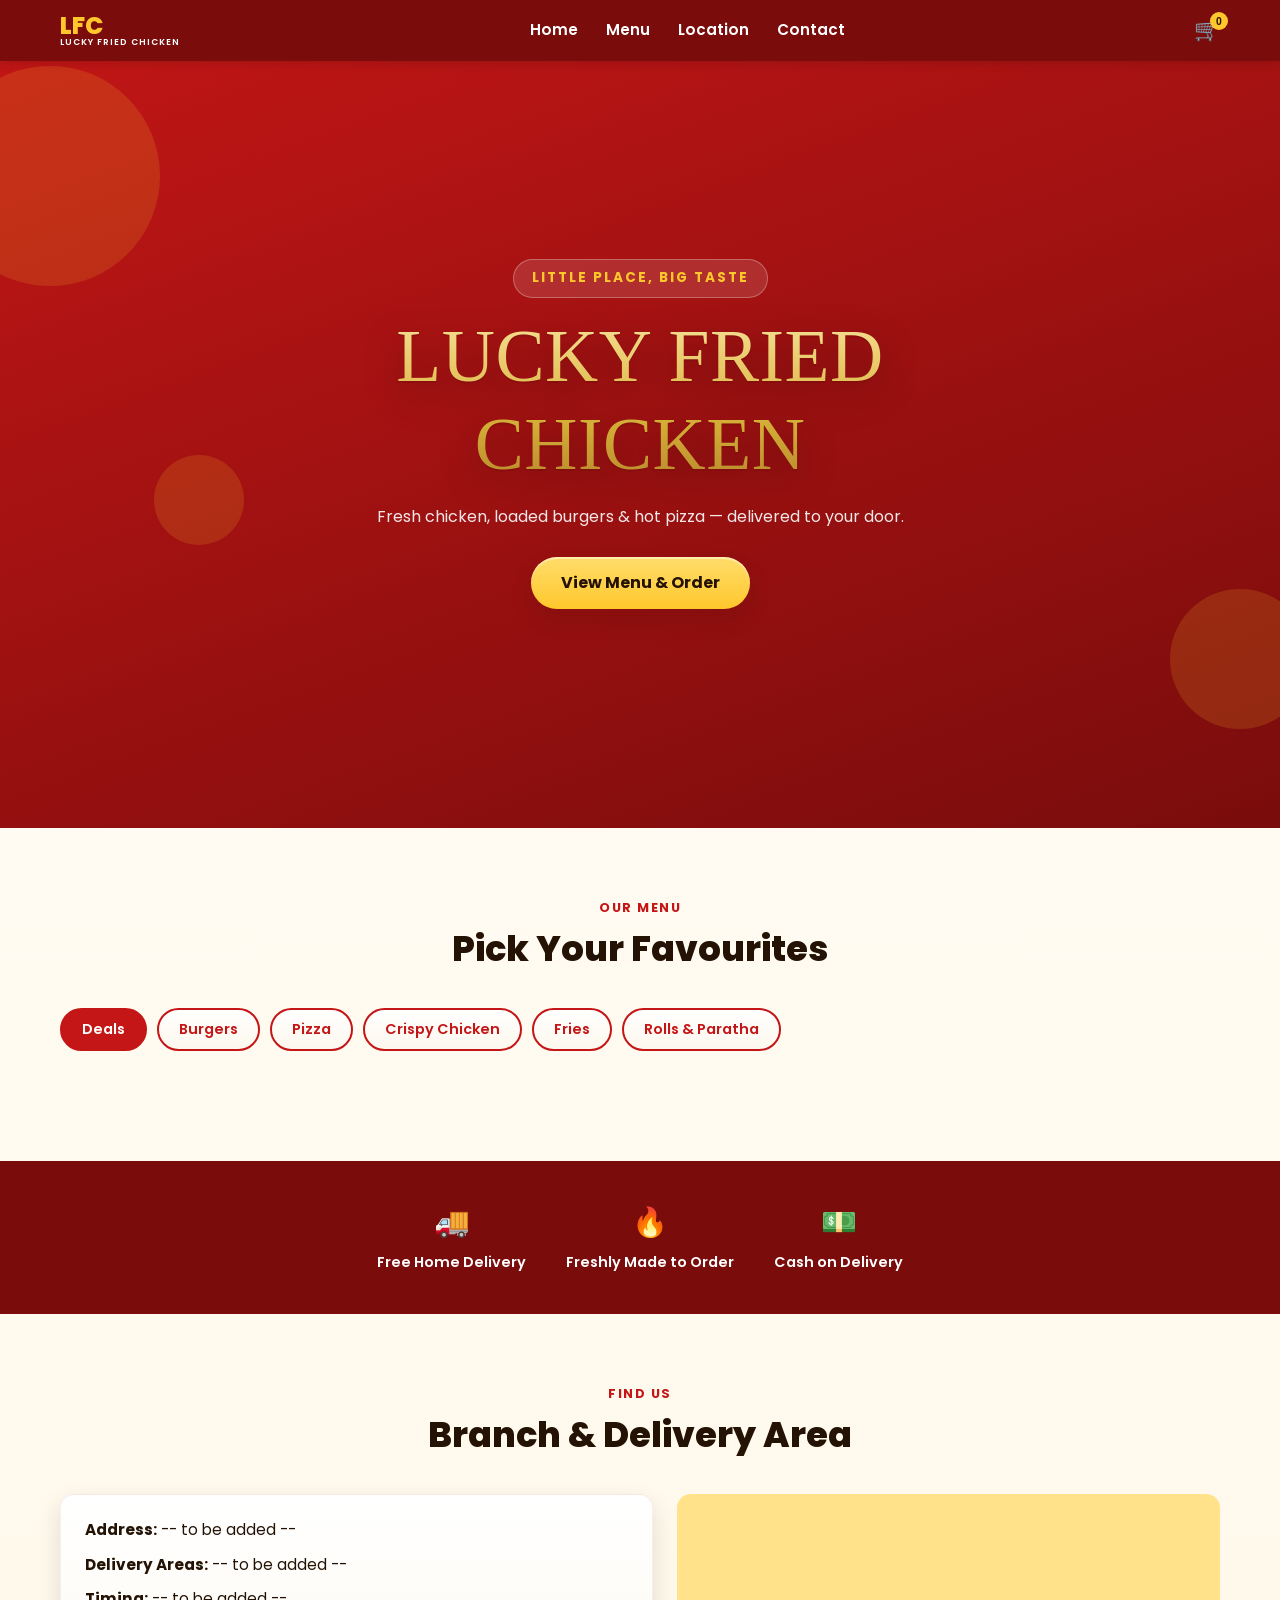
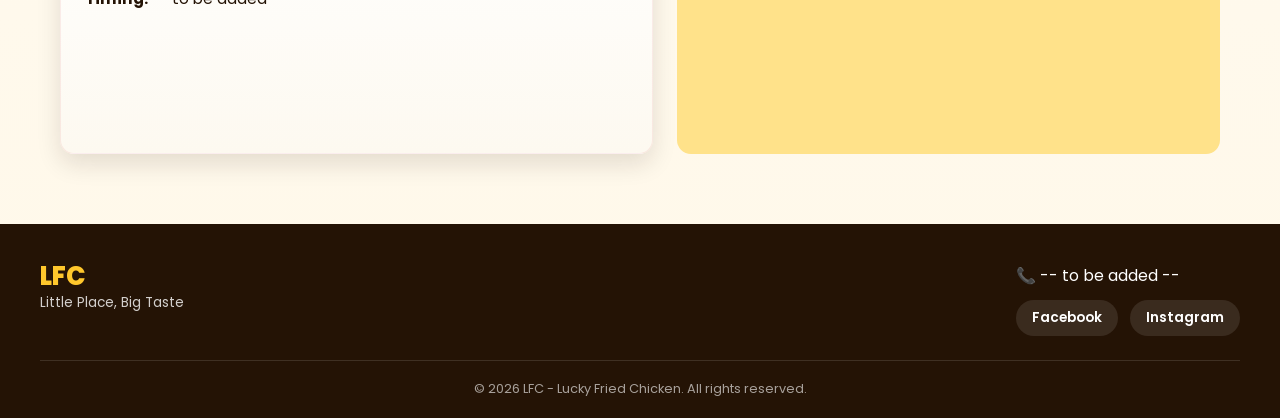
<file: index (2).html>
<!DOCTYPE html>
<html lang="en">
<head>
  <meta charset="UTF-8">
  <meta name="viewport" content="width=device-width, initial-scale=1.0">
  <title>LFC - Lucky Fried Chicken | Order Online</title>
  <meta name="description" content="LFC - Lucky Fried Chicken, Shad Bagh Lahore. Order burgers, pizza, crispy chicken and deals online for free home delivery.">

  <link rel="preconnect" href="https://fonts.googleapis.com">
  <link rel="preconnect" href="https://fonts.gstatic.com" crossorigin>
  <link href="https://fonts.googleapis.com/css2?family=Poppins:wght@400;600;700;800&display=swap" rel="stylesheet">

  <link rel="stylesheet" href="style.css">
</head>
<body>

  <!-- ============ HEADER / NAV ============ -->
  <header class="site-header" id="site-header">
    <div class="nav-wrap">
      <a href="#home" class="logo">LFC<span>Lucky Fried Chicken</span></a>

      <nav class="nav-links" id="nav-links">
        <a href="#home">Home</a>
        <a href="#menu">Menu</a>
        <a href="#location">Location</a>
        <a href="#contact">Contact</a>
      </nav>

      <div class="nav-actions">
        <button class="cart-btn" id="cart-btn" aria-label="Open cart">
          🛒<span class="cart-count" id="cart-count">0</span>
        </button>
        <button class="menu-toggle" id="menu-toggle" aria-label="Toggle menu">
          <span></span><span></span><span></span>
        </button>
      </div>
    </div>
  </header>

  <!-- ============ HERO ============ -->
  <section class="hero" id="home">
    <div class="hero-shapes" aria-hidden="true">
      <span class="shape shape-1"></span>
      <span class="shape shape-2"></span>
      <span class="shape shape-3"></span>
    </div>

    <div class="hero-content">
      <p class="hero-tag">Little Place, Big Taste</p>
      <h1>LUCKY FRIED<br>CHICKEN</h1>
      <p class="hero-sub">Fresh chicken, loaded burgers &amp; hot pizza — delivered to your door.</p>
      <a href="#menu" class="btn-primary">View Menu &amp; Order</a>
    </div>
  </section>

  <!-- ============ MENU ============ -->
  <section class="menu-section" id="menu">
    <div class="section-heading">
      <p class="section-tag">Our Menu</p>
      <h2>Pick Your Favourites</h2>
    </div>

    <!-- Category filter buttons -->
    <div class="menu-categories" id="menu-categories">
      <button class="cat-btn active" data-category="deals">Deals</button>
      <button class="cat-btn" data-category="burgers">Burgers</button>
      <button class="cat-btn" data-category="pizza">Pizza</button>
      <button class="cat-btn" data-category="crispy">Crispy Chicken</button>
      <button class="cat-btn" data-category="fries">Fries</button>
      <button class="cat-btn" data-category="rolls">Rolls &amp; Paratha</button>
    </div>

    <!-- Menu items get generated here by script.js once menu data is added -->
    <div class="menu-grid" id="menu-grid">
      <!-- TEMPLATE (for reference — script.js will build real cards from menu data):
      <article class="menu-item" data-category="burgers">
        <img src="assets/item-placeholder.jpg" alt="Item name" loading="lazy">
        <div class="menu-item-info">
          <h3>Item Name</h3>
          <p class="item-desc">Short description</p>
          <div class="item-footer">
            <span class="item-price">Rs. 000</span>
            <button class="add-btn" data-id="item-id">Add +</button>
          </div>
        </div>
      </article>
      -->
    </div>
  </section>

  <!-- ============ ABOUT / WHY US ============ -->
  <section class="about-strip">
    <div class="about-item">
      <span class="about-icon">🚚</span>
      <p>Free Home Delivery</p>
    </div>
    <div class="about-item">
      <span class="about-icon">🔥</span>
      <p>Freshly Made to Order</p>
    </div>
    <div class="about-item">
      <span class="about-icon">💵</span>
      <p>Cash on Delivery</p>
    </div>
  </section>

  <!-- ============ LOCATION ============ -->
  <section class="location-section" id="location">
    <div class="section-heading">
      <p class="section-tag">Find Us</p>
      <h2>Branch &amp; Delivery Area</h2>
    </div>
    <div class="location-content">
      <div class="location-details">
        <p><strong>Address:</strong> <span id="branch-address">-- to be added --</span></p>
        <p><strong>Delivery Areas:</strong> <span id="delivery-areas">-- to be added --</span></p>
        <p><strong>Timing:</strong> <span id="branch-timing">-- to be added --</span></p>
      </div>
      <div class="location-map" id="location-map">
        <!-- Google Maps embed goes here once address is confirmed -->
      </div>
    </div>
  </section>

  <!-- ============ CONTACT / SOCIAL ============ -->
  <footer class="site-footer" id="contact">
    <div class="footer-top">
      <div class="footer-brand">
        <p class="logo">LFC</p>
        <p>Little Place, Big Taste</p>
      </div>
      <div class="footer-contact">
        <p>📞 <span id="footer-phone">-- to be added --</span></p>
        <div class="social-links" id="social-links">
          <a href="#" id="facebook-link" target="_blank" rel="noopener noreferrer" aria-label="Facebook">Facebook</a>
          <a href="#" id="instagram-link" target="_blank" rel="noopener noreferrer" aria-label="Instagram">Instagram</a>
        </div>
      </div>
    </div>
    <p class="footer-bottom">&copy; 2026 LFC - Lucky Fried Chicken. All rights reserved.</p>
  </footer>

  <!-- ============ CART DRAWER ============ -->
  <div class="cart-overlay" id="cart-overlay"></div>
  <aside class="cart-drawer" id="cart-drawer">
    <div class="cart-header">
      <h3>Your Order</h3>
      <button class="cart-close" id="cart-close" aria-label="Close cart">&times;</button>
    </div>

    <div class="cart-items" id="cart-items">
      <p class="cart-empty" id="cart-empty">Your cart is empty.</p>
    </div>

    <div class="cart-footer">
      <div class="cart-total">
        <span>Total</span>
        <span id="cart-total-amount">Rs. 0</span>
      </div>
      <button class="btn-primary checkout-btn" id="checkout-btn">Order on WhatsApp</button>
    </div>
  </aside>

  <script src="script.js" defer></script>
</body>
</html>
</file>
<file: style.css>
:root {
  --red-dark: #7a0c0c;
  --red: #c41616;
  --red-bright: #e42020;
  --yellow: #ffc72c;
  --yellow-soft: #ffe28a;
  --cream: #fff8e9;
  --ink: #241305;
  --white: #ffffff;

  --radius: 14px;
  --shadow: 0 10px 25px rgba(36, 19, 5, 0.12);
  --shadow-lift: 0 16px 32px rgba(196, 22, 22, 0.22);

  --font: 'Poppins', sans-serif;
}

* { margin: 0; padding: 0; box-sizing: border-box; }

html { scroll-behavior: smooth; scroll-padding-top: 112px; }

body {
  font-family: var(--font);
  color: var(--ink);
  background: var(--cream);
  line-height: 1.5;
  overflow-x: hidden;
}

img { max-width: 100%; display: block; }
a { text-decoration: none; color: inherit; }
ul { list-style: none; }

.btn-primary {
  display: inline-block;
  background: var(--yellow);
  color: var(--ink);
  font-weight: 700;
  padding: 14px 30px;
  border: none;
  border-radius: 50px;
  font-size: 1rem;
  cursor: pointer;
  box-shadow: var(--shadow);
  transition: transform 0.2s ease, box-shadow 0.2s ease;
}
.btn-primary:hover { transform: translateY(-3px); box-shadow: var(--shadow-lift); }
.btn-primary:active { transform: translateY(0); }

.section-heading { text-align: center; margin-bottom: 32px; }
.section-tag {
  color: var(--red);
  font-weight: 700;
  letter-spacing: 1.5px;
  text-transform: uppercase;
  font-size: 0.8rem;
  margin-bottom: 6px;
}
.section-heading h2 { font-size: 1.8rem; font-weight: 800; }

/* header */
.site-header {
  position: fixed;
  top: 0; left: 0; right: 0;
  z-index: 500;
  background: var(--red-dark);
  box-shadow: 0 2px 10px rgba(0,0,0,0.15);
}

.nav-wrap {
  max-width: 1200px;
  margin: 0 auto;
  padding: 14px 20px;
  display: flex;
  align-items: center;
  justify-content: space-between;
}

.logo {
  font-weight: 800;
  font-size: 1.5rem;
  color: var(--yellow);
  line-height: 1;
  display: flex;
  flex-direction: column;
}
.logo span {
  font-size: 0.55rem;
  font-weight: 600;
  color: var(--white);
  letter-spacing: 1px;
  text-transform: uppercase;
}
.logo-img {
  height: 84px;
  width: auto;
  display: block;
}
.footer-logo-img { width: 56px; height: auto; margin-bottom: 8px; }

.nav-links {
  display: none;
  gap: 28px;
}
.nav-links a {
  color: var(--white);
  font-weight: 600;
  font-size: 0.95rem;
  transition: color 0.2s ease;
}
.nav-links a:hover { color: var(--yellow); }

.nav-actions { display: flex; align-items: center; gap: 14px; }

.cart-btn {
  position: relative;
  background: none;
  border: none;
  font-size: 1.3rem;
  cursor: pointer;
}
.cart-count {
  position: absolute;
  top: -6px; right: -8px;
  background: var(--yellow);
  color: var(--ink);
  font-size: 0.65rem;
  font-weight: 800;
  width: 18px; height: 18px;
  border-radius: 50%;
  display: flex; align-items: center; justify-content: center;
}

.menu-toggle {
  background: none;
  border: none;
  width: 26px;
  height: 20px;
  display: flex;
  flex-direction: column;
  justify-content: space-between;
  cursor: pointer;
}
.menu-toggle span {
  display: block;
  height: 3px;
  background: var(--white);
  border-radius: 2px;
}

.nav-links.open {
  display: flex;
  flex-direction: column;
  position: absolute;
  top: 100%; left: 0; right: 0;
  background: var(--red-dark);
  padding: 20px;
  gap: 18px;
}

/* hero */
.hero {
  position: relative;
  min-height: 92vh;
  display: flex;
  align-items: center;
  justify-content: center;
  text-align: center;
  padding: 100px 20px 60px;
  background: linear-gradient(160deg, var(--red) 0%, var(--red-dark) 100%);
  overflow: hidden;
}

.hero-shapes { position: absolute; inset: 0; z-index: 0; }
.shape {
  position: absolute;
  border-radius: 50%;
  background: var(--yellow);
  opacity: 0.15;
  animation: float 7s ease-in-out infinite;
}
.shape-1 { width: 220px; height: 220px; top: 8%; left: -60px; animation-delay: 0s; }
.shape-2 { width: 140px; height: 140px; bottom: 12%; right: -30px; animation-delay: 1.5s; }
.shape-3 { width: 90px; height: 90px; top: 55%; left: 12%; animation-delay: 3s; }

@keyframes float {
  0%, 100% { transform: translateY(0) rotate(0deg); }
  50% { transform: translateY(-26px) rotate(8deg); }
}

.hero-content { position: relative; z-index: 1; color: var(--white); max-width: 560px; }
.hero-tag {
  color: var(--yellow);
  font-weight: 700;
  letter-spacing: 2px;
  text-transform: uppercase;
  font-size: 0.85rem;
  margin-bottom: 14px;
}
.hero-content h1 {
  font-size: 2.6rem;
  font-weight: 800;
  line-height: 1.1;
  margin-bottom: 16px;
}
.hero-sub { font-size: 1rem; opacity: 0.9; margin-bottom: 28px; }

/* menu */
.menu-section { padding: 70px 20px; max-width: 1200px; margin: 0 auto; }

.menu-categories {
  display: flex;
  gap: 10px;
  overflow-x: auto;
  padding-bottom: 10px;
  margin-bottom: 30px;
  scrollbar-width: none;
}
.menu-categories::-webkit-scrollbar { display: none; }

.cat-btn {
  flex: 0 0 auto;
  background: var(--white);
  border: 2px solid var(--red);
  color: var(--red);
  font-weight: 600;
  padding: 9px 20px;
  border-radius: 50px;
  cursor: pointer;
  font-family: var(--font);
  font-size: 0.9rem;
  transition: all 0.2s ease;
  white-space: nowrap;
}
.cat-btn.active, .cat-btn:hover { background: var(--red); color: var(--white); }

.menu-grid {
  display: grid;
  grid-template-columns: 1fr;
  gap: 22px;
}

.menu-item {
  background: var(--white);
  border-radius: var(--radius);
  overflow: hidden;
  box-shadow: var(--shadow);
  transition: transform 0.25s ease, box-shadow 0.25s ease;
}
.menu-item:hover { transform: translateY(-6px); box-shadow: var(--shadow-lift); }
.menu-item img { width: 100%; height: 190px; object-fit: cover; background: var(--yellow-soft); }

.menu-item-info { padding: 16px; }
.menu-item-info h3 { font-size: 1.05rem; margin-bottom: 4px; }
.item-desc { font-size: 0.82rem; color: #6b5a44; margin-bottom: 14px; min-height: 18px; }

.item-footer { display: flex; align-items: center; justify-content: space-between; }
.item-price { font-weight: 800; color: var(--red); font-size: 1.05rem; }

.add-btn {
  background: var(--yellow);
  border: none;
  color: var(--ink);
  font-weight: 700;
  padding: 8px 16px;
  border-radius: 50px;
  cursor: pointer;
  font-family: var(--font);
  transition: transform 0.15s ease;
}
.add-btn:active { transform: scale(0.94); }

/* about strip */
.about-strip {
  background: var(--red-dark);
  display: flex;
  flex-wrap: wrap;
  justify-content: center;
  gap: 40px;
  padding: 40px 20px;
  color: var(--white);
  text-align: center;
}
.about-item { display: flex; flex-direction: column; align-items: center; gap: 8px; }
.about-icon { font-size: 1.8rem; }
.about-item p { font-weight: 600; font-size: 0.9rem; }

/* location */
.location-section { padding: 70px 20px; max-width: 1200px; margin: 0 auto; }
.location-content { display: flex; flex-direction: column; gap: 24px; }
.location-details { background: var(--white); padding: 24px; border-radius: var(--radius); box-shadow: var(--shadow); }
.location-details p { margin-bottom: 12px; font-size: 0.95rem; }
.location-map {
  min-height: 260px;
  background: var(--yellow-soft);
  border-radius: var(--radius);
}
.location-map iframe { width: 100%; height: 100%; min-height: 260px; border: 0; border-radius: var(--radius); }

/* footer */
.site-footer { background: var(--ink); color: var(--white); padding: 40px 20px 20px; }
.footer-top {
  max-width: 1200px; margin: 0 auto;
  display: flex; flex-wrap: wrap; justify-content: space-between; gap: 24px;
  padding-bottom: 24px; border-bottom: 1px solid rgba(255,255,255,0.12);
}
.footer-brand .logo { color: var(--yellow); font-size: 1.6rem; }
.footer-brand p:last-child { font-size: 0.85rem; opacity: 0.8; margin-top: 4px; }
.footer-contact p { margin-bottom: 12px; }
.social-links { display: flex; gap: 12px; }
.social-links a {
  background: rgba(255,255,255,0.1);
  padding: 8px 16px;
  border-radius: 50px;
  font-size: 0.85rem;
  font-weight: 600;
  transition: background 0.2s ease;
}
.social-links a:hover { background: var(--red); }
.footer-bottom { text-align: center; font-size: 0.8rem; opacity: 0.6; padding-top: 18px; }

/* cart drawer */
.cart-overlay {
  position: fixed; inset: 0;
  background: rgba(0,0,0,0.5);
  z-index: 600;
  opacity: 0; visibility: hidden;
  transition: opacity 0.25s ease;
}
.cart-overlay.open { opacity: 1; visibility: visible; }

.cart-drawer {
  position: fixed;
  top: 0; right: 0;
  width: 100%; max-width: 380px;
  height: 100%;
  background: var(--white);
  z-index: 700;
  display: flex;
  flex-direction: column;
  transform: translateX(100%);
  transition: transform 0.3s ease;
}
.cart-drawer.open { transform: translateX(0); }

.cart-header {
  display: flex; align-items: center; justify-content: space-between;
  padding: 18px 20px;
  background: var(--red);
  color: var(--white);
}
.cart-close { background: none; border: none; color: var(--white); font-size: 1.6rem; cursor: pointer; line-height: 1; }

.cart-items { flex: 1; overflow-y: auto; padding: 16px 20px; }
.cart-empty { text-align: center; color: #999; margin-top: 40px; }

.cart-item {
  display: flex; align-items: center; gap: 12px;
  padding: 12px 0;
  border-bottom: 1px solid #eee;
}
.cart-item img { width: 54px; height: 54px; border-radius: 8px; object-fit: cover; }
.cart-item-info { flex: 1; }
.cart-item-info h4 { font-size: 0.9rem; margin-bottom: 4px; }
.cart-item-price { font-size: 0.8rem; color: var(--red); font-weight: 700; }

.qty-control { display: flex; align-items: center; gap: 8px; }
.qty-control button {
  width: 26px; height: 26px;
  border-radius: 50%;
  border: 1px solid var(--red);
  background: var(--white);
  color: var(--red);
  font-weight: 700;
  cursor: pointer;
}
.qty-control span { min-width: 16px; text-align: center; font-weight: 600; }

.cart-footer { padding: 18px 20px; border-top: 1px solid #eee; }
.cart-total { display: flex; justify-content: space-between; font-weight: 800; font-size: 1.1rem; margin-bottom: 14px; }
.checkout-btn { width: 100%; text-align: center; }

/* tablet */
@media (min-width: 600px) {
  .hero-content h1 { font-size: 3.2rem; }
  .menu-grid { grid-template-columns: repeat(2, 1fr); }
  .location-content { flex-direction: row; }
  .location-details, .location-map { flex: 1; }
}

/* desktop */
@media (min-width: 960px) {
  .nav-links { display: flex; }
  .menu-toggle { display: none; }
  .menu-grid { grid-template-columns: repeat(3, 1fr); }
  .hero-content h1 { font-size: 3.8rem; }
  .section-heading h2 { font-size: 2.2rem; }
}
/* ============ PREMIUM UPGRADE — ceramic + floating food ============ */

body { background: linear-gradient(180deg, #fffdf8 0%, var(--cream) 100%); }

.hero-tag {
  display: inline-block;
  background: rgba(255, 255, 255, 0.12);
  border: 1px solid rgba(255, 255, 255, 0.28);
  padding: 8px 18px;
  border-radius: 50px;
}

.hero-content h1 {
  font-family: 'Playfair Display', Georgia, serif;
  font-weight: 900;
  letter-spacing: 1px;
  line-height: 1.15;
  background: linear-gradient(180deg, #fff3c4 0%, #ffd76a 40%, #ffb52e 75%, #e8951f 100%);
  -webkit-background-clip: text;
  background-clip: text;
  -webkit-text-fill-color: transparent;
  filter: drop-shadow(0 3px 0 rgba(122, 12, 12, 0.5)) drop-shadow(0 12px 20px rgba(0, 0, 0, 0.28));
}

.hero-floats { position: absolute; inset: 0; z-index: 0; pointer-events: none; }
.float-item {
  position: absolute;
  font-size: 2.2rem;
  opacity: 0.85;
  filter: drop-shadow(0 10px 16px rgba(36, 19, 5, 0.35));
  animation: floatFood 8s ease-in-out infinite;
}
.float-item.f-1 { top: 20%; left: 9%; font-size: 2.6rem; }
.float-item.f-2 { top: 62%; left: 6%; font-size: 1.9rem; animation-delay: 1.2s; }
.float-item.f-3 { top: 28%; right: 9%; font-size: 2.8rem; animation-delay: 0.6s; }
.float-item.f-4 { bottom: 16%; right: 7%; font-size: 2.1rem; animation-delay: 2s; }
.float-item.f-5 { top: 11%; right: 32%; font-size: 1.7rem; animation-delay: 1.6s; }
.float-item.f-6 { bottom: 28%; left: 26%; font-size: 1.6rem; animation-delay: 2.6s; }

.bubble {
  position: absolute;
  border-radius: 50%;
  background: radial-gradient(circle at 32% 30%, rgba(255, 255, 255, 0.5), rgba(255, 255, 255, 0.05) 70%);
  border: 1px solid rgba(255, 255, 255, 0.22);
  animation: floatFood 9s ease-in-out infinite;
}
.bubble.b-1 { width: 46px; height: 46px; top: 15%; left: 24%; animation-delay: 0.8s; }
.bubble.b-2 { width: 26px; height: 26px; top: 44%; right: 25%; animation-delay: 2.2s; }
.bubble.b-3 { width: 62px; height: 62px; bottom: 11%; left: 15%; animation-delay: 1.4s; }
.bubble.b-4 { width: 20px; height: 20px; top: 70%; right: 33%; animation-delay: 3s; }

@keyframes floatFood {
  0%, 100% { transform: translateY(0) rotate(-4deg); }
  50% { transform: translateY(-32px) rotate(6deg); }
}

.btn-primary {
  background: linear-gradient(180deg, #ffdd6b 0%, var(--yellow) 100%);
  box-shadow: var(--shadow), inset 0 2px 0 rgba(255, 255, 255, 0.45);
}
.btn-primary:hover {
  box-shadow: var(--shadow-lift), inset 0 2px 0 rgba(255, 255, 255, 0.45);
}
.add-btn {
  background: linear-gradient(180deg, #ffdd6b 0%, var(--yellow) 100%);
  box-shadow: inset 0 1px 0 rgba(255, 255, 255, 0.4);
}

.menu-item {
  background: linear-gradient(180deg, #ffffff 0%, #fdf9f0 100%);
  border: 1px solid rgba(196, 22, 22, 0.07);
}
.cat-btn { background: linear-gradient(180deg, #ffffff 0%, #fdf8ee 100%); }
.location-details {
  background: linear-gradient(180deg, #ffffff 0%, #fdf9f0 100%);
  border: 1px solid rgba(196, 22, 22, 0.07);
}

.hero-content h1 {
  font-family: 'Prata', Georgia, serif;
  font-weight: 400;
  letter-spacing: 0.5px;
  line-height: 1.2;
}


@media (max-width: 599px) {
  .menu-grid { grid-template-columns: repeat(2, 1fr); gap: 12px; }
  .menu-item img { height: 105px; }
  .menu-item-info { padding: 10px 10px 12px; }
  .menu-item-info h3 { font-size: 0.8rem; line-height: 1.25; }
  .item-desc {
    font-size: 0.64rem; line-height: 1.35; margin-bottom: 8px;
    display: -webkit-box; -webkit-line-clamp: 2; -webkit-box-orient: vertical; overflow: hidden;
  }
  .item-footer { gap: 6px; }
  .item-price { font-size: 0.85rem; }
  .add-btn { padding: 6px 10px; font-size: 0.7rem; }
}


@media (max-width: 599px) {
  .hero { padding-top: 124px; }
  .hero-tag {
    font-size: 0.7rem;
    letter-spacing: 1px;
    padding: 7px 14px;
    margin-bottom: 16px;
    white-space: nowrap;
  }
  .hero-content h1 { font-size: 2.45rem; }
  .hero-sub { font-size: 0.9rem; }
  .float-item { opacity: 0.55; }
  .float-item.f-1 { top: 14%; left: 3%; font-size: 2rem; }
  .float-item.f-2 { top: 58%; left: 4%; font-size: 1.5rem; }
  .float-item.f-3 { top: 14%; right: 3%; font-size: 2.1rem; }
  .float-item.f-4 { bottom: 12%; right: 5%; font-size: 1.7rem; }
  .float-item.f-5 { display: none; }
  .float-item.f-6 { bottom: 9%; left: 8%; font-size: 1.4rem; }
  .bubble.b-1 { top: 22%; left: 16%; }
  .bubble.b-2 { top: 30%; right: 10%; }
  .bubble.b-3 { width: 44px; height: 44px; bottom: 6%; left: 12%; }
  .bubble.b-4 { top: 66%; right: 30%; }
}

@media (max-width: 959px) {
  .nav-links { display: flex; gap: 10px; }
  .menu-toggle { display: none; }
}

@media (max-width: 599px) {
  .nav-wrap { padding: 8px 12px; }
  .nav-actions { gap: 10px; }
  .logo-img { height: 54px; }
  .nav-links { gap: 7px; }
  .nav-links a { font-size: 0.7rem; }
  .hero { padding-top: 84px; }
  html { scroll-padding-top: 72px; }
}

.hero-content h1 {
  background: linear-gradient(180deg, #f7e39b 0%, #e8c866 32%, #d4af37 62%, #b8862c 100%);
  -webkit-background-clip: text;
  background-clip: text;
  -webkit-text-fill-color: transparent;
  filter: drop-shadow(0 2px 0 rgba(122, 12, 12, 0.45)) drop-shadow(0 10px 18px rgba(0, 0, 0, 0.35));
  font-size: 3.4rem;
}
@media (max-width: 599px) { .hero-content h1 { font-size: 2.75rem; letter-spacing: 0; } }
@media (min-width: 600px) { .hero-content h1 { font-size: 4.2rem; } }
@media (min-width: 960px) { .hero-content h1 { font-size: 4.6rem; } }
/* Options modal (flavour / add-on picker) */
.options-overlay {
  position: fixed; inset: 0;
  background: rgba(0,0,0,0.5);
  z-index: 800;
  display: flex;
  align-items: center;
  justify-content: center;
  padding: 20px;
  opacity: 0; visibility: hidden;
  transition: opacity 0.2s ease;
}
.options-overlay.open { opacity: 1; visibility: visible; }

.options-box {
  background: var(--white);
  border-radius: var(--radius);
  width: 100%;
  max-width: 420px;
  max-height: 85vh;
  overflow-y: auto;
}

.options-header {
  display: flex; align-items: center; justify-content: space-between;
  padding: 18px 20px;
  background: var(--red);
  color: var(--white);
  position: sticky; top: 0;
}

.options-body { padding: 20px; }
.option-label {
  display: block;
  font-weight: 600;
  font-size: 0.85rem;
  margin-bottom: 6px;
  margin-top: 14px;
}
.option-label:first-child { margin-top: 0; }

.flavour-select {
  width: 100%;
  padding: 10px 12px;
  border-radius: 8px;
  border: 1px solid #ddd;
  font-family: var(--font);
  font-size: 0.9rem;
}

.option-checkbox {
  display: flex;
  align-items: center;
  gap: 8px;
  margin-top: 18px;
  font-weight: 600;
  font-size: 0.9rem;
}
.option-checkbox input { width: 18px; height: 18px; }

.options-footer {
  display: flex; align-items: center; justify-content: space-between;
  padding: 16px 20px;
  border-top: 1px solid #eee;
}
.options-price { font-weight: 800; font-size: 1.1rem; color: var(--red); }
</file>
